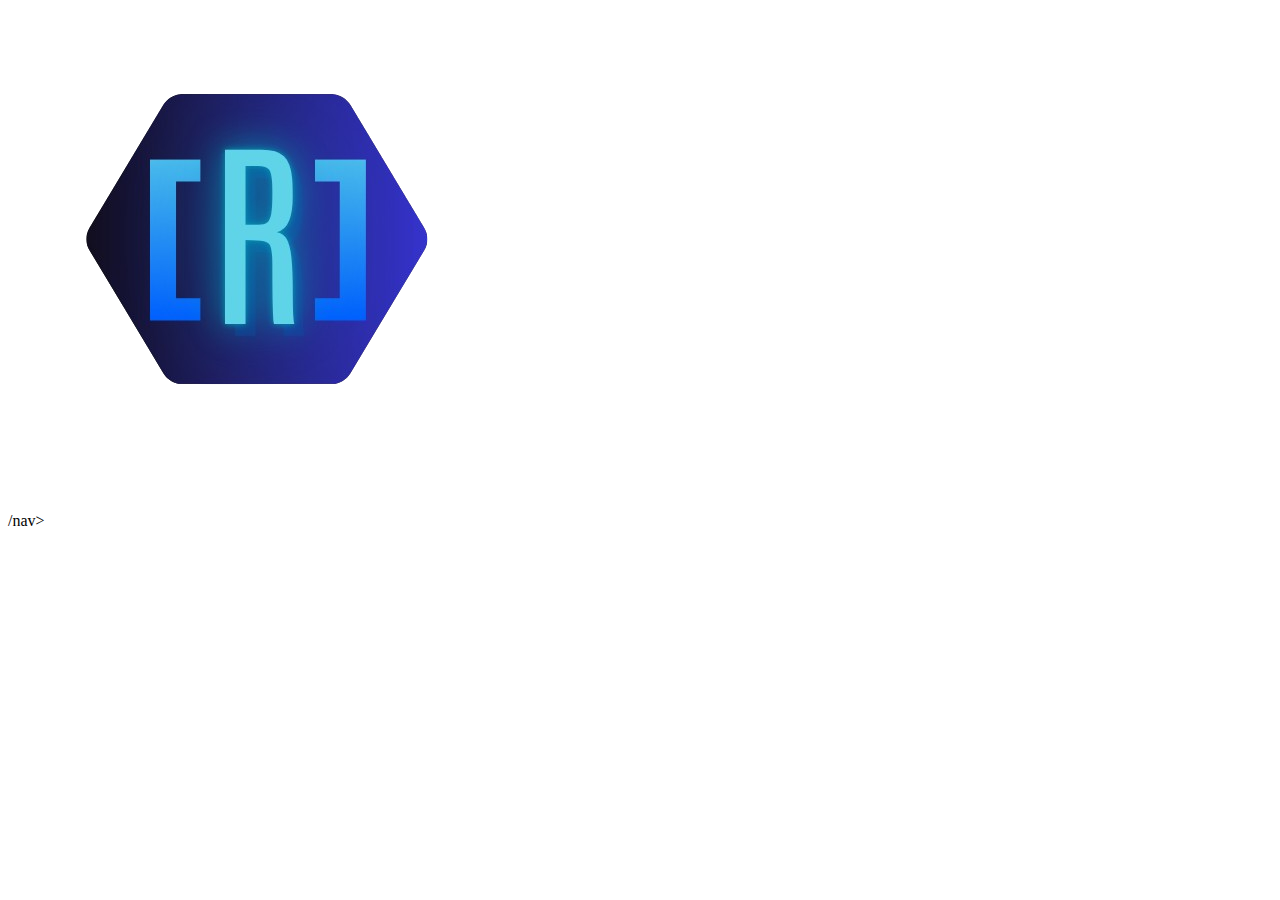
<file: pages/Landing Page/index.html>
<!DOCTYPE html>
<html lang="en">
<head>
    <meta charset="UTF-8">
    <meta name="viewport" content="width=device-width, initial-scale=1.0">
    <title>Document</title>
</head>
<body>
    <header>
        <div class="logo">
            <img src="../../assets/img/Favicon_Logo-removebg-preview.png" alt="Favicon">
        </div>/nav>
    </header>

    <footer>

    </footer>
</body>
</html>
</file>
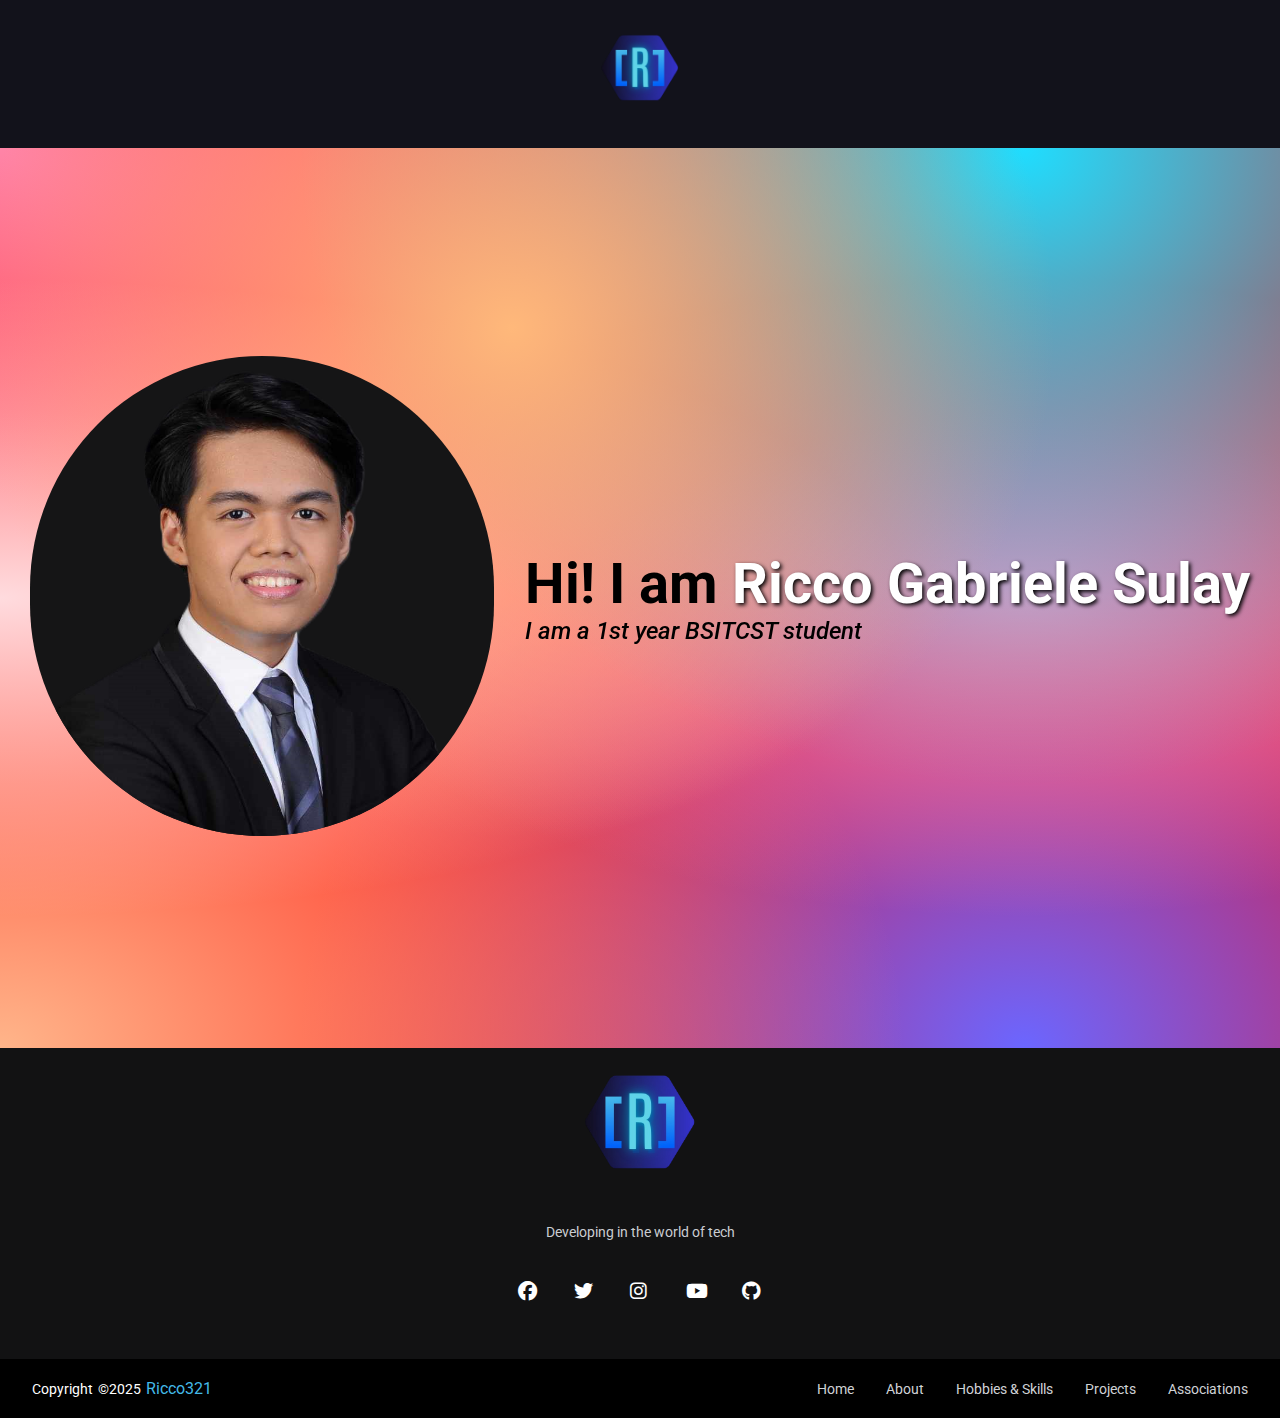
<file: pages/page1/index.html>
<!DOCTYPE html>
<html lang="en">
<head>
    <meta charset="UTF-8">
    <meta name="viewport" content="width=device-width, initial-scale=1.0">
    <title>WD-Finals-Portfolio</title>
    <link rel="stylesheet" href="https://cdnjs.cloudflare.com/ajax/libs/font-awesome/6.5.0/css/all.min.css">
    <link rel="stylesheet" href="./assets/css/style.css">
</head>
<body>

    <header class="header">

      <input type="checkbox" id="menu-toggle" hidden>


      <label for="menu-toggle" class="favicon">
        <img src="../../assets/img/Favicon_Logo-removebg-preview.png" alt="Favicon">
      </label>

      <nav class="navbar">
        <p class="current">Home</p>
        <a href="../page2/index.html">About</a>
        <a href="../page3/index.html">Projects</a>
        <a href="../page4/index.html">Hobbies and Skills</a>
        <a href="../page5/index.html">Associations</a>
      </nav>
    </header>

    <section class="home">
      <div class="floating-shapes"></div>

      <div>
        <img src="../../assets/img/ME.png" alt="Sulay" class="pic">
      </div>

      <div class="greetings">
        <h2>Hi! I am <span>Ricco Gabriele Sulay</span></h2>
        <p>I am a 1st year BSITCST student</p>
      </div>

    </section>

    <footer class="footer">
  <div class="footer-content">
    <img src="../../assets/img/Favicon_Logo-removebg-preview.png" alt="favicon" class="logo">
    <p>Developing in the world of tech</p>
  </div>

  <ul class="socials">
    <li><a href="https://www.facebook.com/occireleirbag.sulay"><i class="fab fa-facebook"></i></a></li>
    <li><a href="#"><i class="fab fa-twitter"></i></a></li>
    <li><a href="#"><i class="fab fa-instagram"></i></a></li>
    <li><a href="https://www.youtube.com/@user-mq9bt4ob5h"><i class="fab fa-youtube"></i></a></li>
    <li><a href="https://github.com/Ricco321"><i class="fab fa-github"></i></a></li>
  </ul>

  <div class="footer-bottom">
    <div class="footer-bottom-left">
      <p>copyright &copy;2025 <a href="#">Ricco321</a></p>
    </div>
    <div class="footer-menu">
      <ul class="f-menu">
        <li><a href="../page1/index.html">Home</a></li>
        <li><a href="../page2/index.html">About</a></li>
        <li><a href="../page4/index.html">Hobbies & Skills</a></li>
        <li><a href="../page3/index.html">Projects</a></li>
        <li><a href="../page5/index.html">Associations</a></li>
      </ul>
    </div>
  </div>
</footer>

<script src="./assets/js/shapes.js"></script>
</body>
</html>
</file>
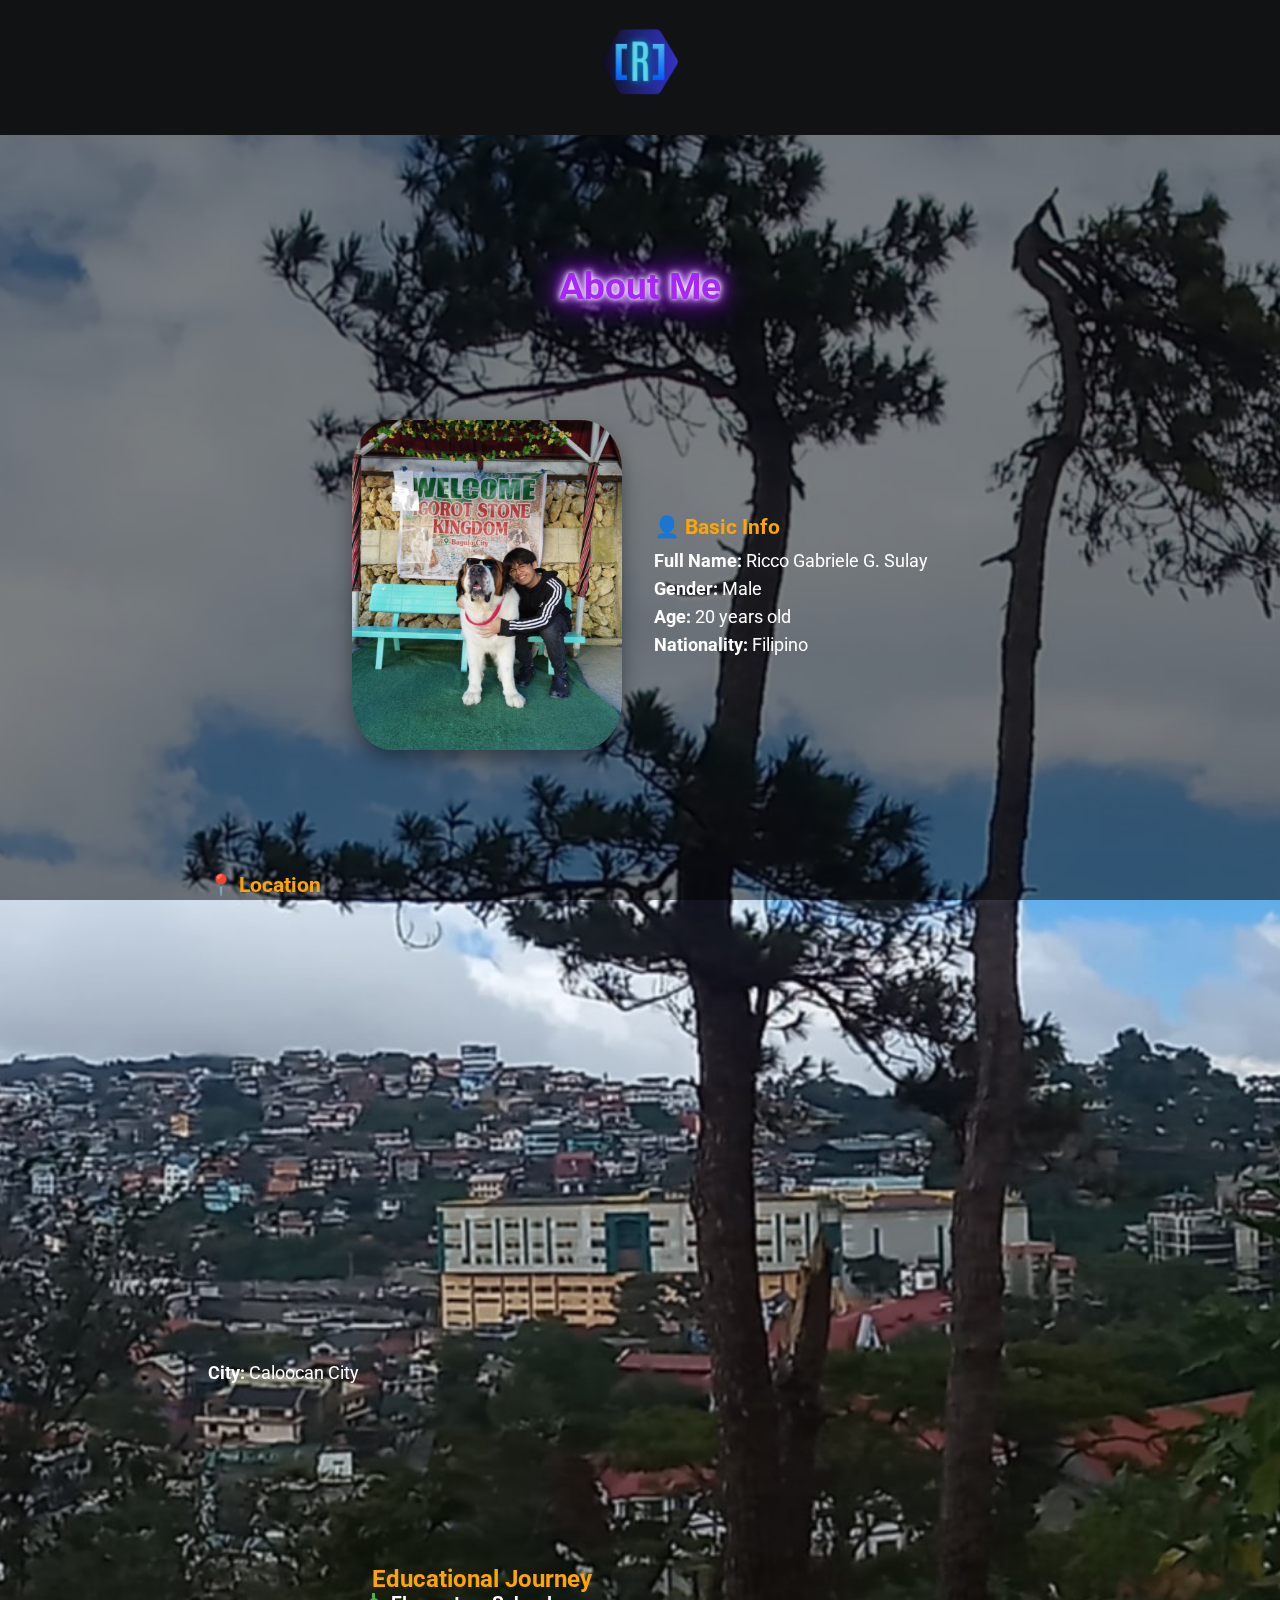
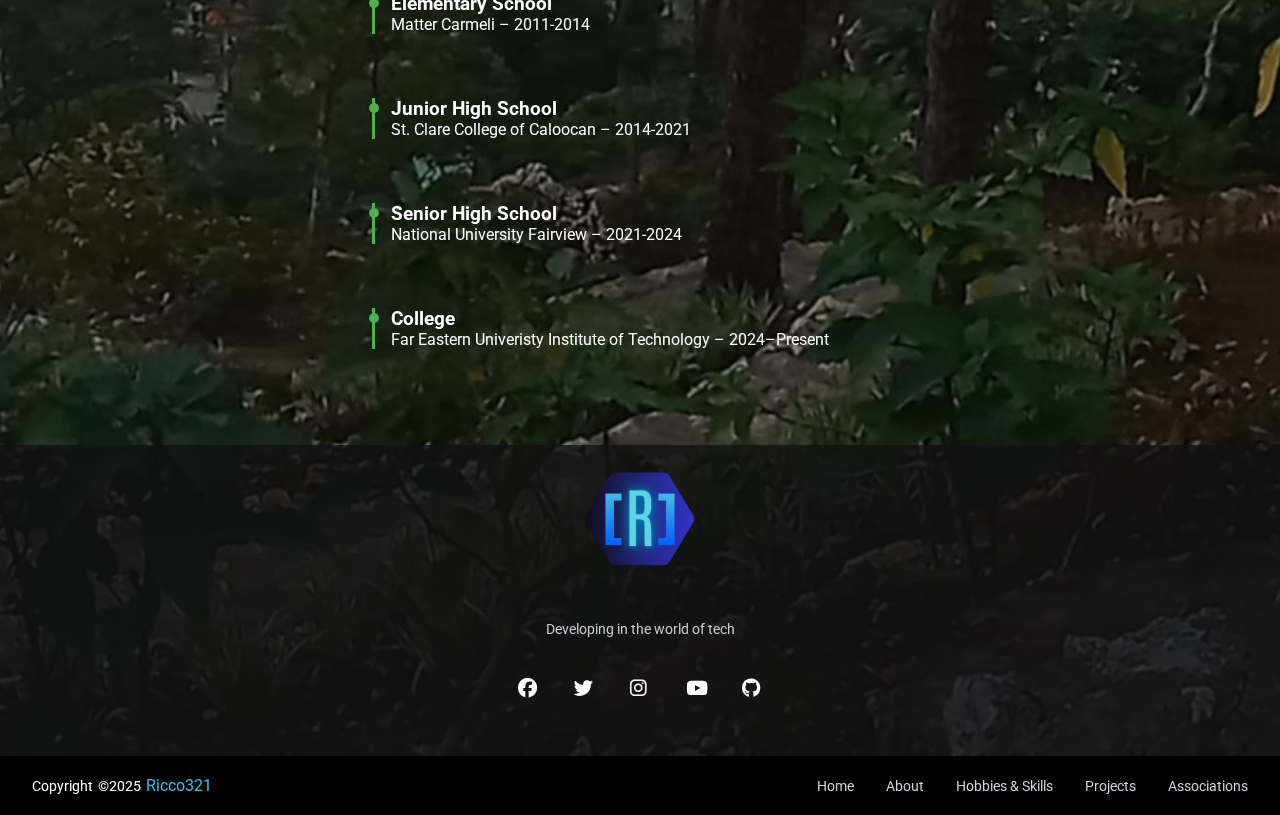
<file: pages/page2/index.html>
<!DOCTYPE html>
<html lang="en">
<head>
    <meta charset="UTF-8">
    <meta name="viewport" content="width=device-width, initial-scale=1.0">
    <title>WD-Finals-Portfolio</title>
    <link rel="stylesheet" href="https://cdnjs.cloudflare.com/ajax/libs/font-awesome/6.5.0/css/all.min.css">
    <link rel="stylesheet" href="./assets/css/style.css">
</head>
<body>

  <div class="overlay"></div>

    <header class="header">

      <input type="checkbox" id="menu-toggle" hidden>


      <label for="menu-toggle" class="favicon">
        <img src="../../assets/img/Favicon_Logo-removebg-preview.png" alt="Favicon">
      </label>

      <nav class="navbar">
        <a href="../page1/index.html">Home</a>
        <p class="current">About</p>
        <a href="../page3/index.html">Projects</a>
        <a href="../page4/index.html">Hobbies and Skills</a>
        <a href="../page5/index.html">Associations</a>
      </nav>
    </header>

    <section class="about">

      <div class="top">
        <h2>About Me</h2>
      </div>

      <div class="INFO">
        <div class="about-container">
          <div class="about-pic">
            <img src="../../assets/img/about me pic.jpg" alt="Sulay">
          </div>
      
      
            <div class="info-section">
              <h3>👤 Basic Info</h3>
              <p><strong>Full Name:</strong> Ricco Gabriele G. Sulay</p>
              <p><strong>Gender:</strong> Male</p>
              <p><strong>Age:</strong> 20 years old</p>
              <p><strong>Nationality:</strong> Filipino</p>
            </div>

      </div>

      <div class="info-section">
        <h3>📍 Location</h3>
        <iframe src="https://www.google.com/maps/embed?pb=!1m18!1m12!1m3!1d3857.8463384910524!2d121.0411660111706!3d14.777683785670384!2m3!1f0!2f0!3f0!3m2!1i1024!2i768!4f13.1!3m3!1m2!1s0x3397af862cd4dac9%3A0x66b420ebee97c523!2sBagong%20silang%20caloocan%20city!5e0!3m2!1sen!2sph!4v1753809350759!5m2!1sen!2sph" width="600" height="450" style="border:0;" allowfullscreen="" loading="lazy" referrerpolicy="no-referrer-when-downgrade"></iframe>
        <p><strong>City:</strong> Caloocan City</p>
      </div>
    </div>
  </div>
</section>

<section class="timeline">
  <h2>Educational Journey</h2>
  <div class="timeline-item">
    <h3>Elementary School</h3>
    <p> Matter Carmeli – 2011-2014</p>
  </div>
  <div class="timeline-item">
    <h3>Junior High School</h3>
    <p>St. Clare College of Caloocan – 2014-2021</p>
  </div>
  <div class="timeline-item">
    <h3>Senior High School</h3>
    <p>National University Fairview – 2021-2024</p>
  </div>
  <div class="timeline-item">
    <h3>College</h3>
    <p>Far Eastern Univeristy Institute of Technology – 2024–Present</p>
  </div>
</section>


    <footer class="footer">
  <div class="footer-content">
    <img src="../../assets/img/Favicon_Logo-removebg-preview.png" alt="favicon" class="logo">
    <p>Developing in the world of tech</p>
  </div>

  <ul class="socials">
    <li><a href="https://www.facebook.com/occireleirbag.sulay"><i class="fab fa-facebook"></i></a></li>
    <li><a href="#"><i class="fab fa-twitter"></i></a></li>
    <li><a href="#"><i class="fab fa-instagram"></i></a></li>
    <li><a href="https://www.youtube.com/@user-mq9bt4ob5h"><i class="fab fa-youtube"></i></a></li>
    <li><a href="https://github.com/Ricco321"><i class="fab fa-github"></i></a></li>
  </ul>

  <div class="footer-bottom">
    <div class="footer-bottom-left">
      <p>copyright &copy;2025 <a href="#">Ricco321</a></p>
    </div>
    <div class="footer-menu">
      <ul class="f-menu">
        <li><a href="../page1/index.html">Home</a></li>
        <li><a href="../page2/index.html">About</a></li>
        <li><a href="../page4/index.html">Hobbies & Skills</a></li>
        <li><a href="../page3/index.html">Projects</a></li>
        <li><a href="../page5/index.html">Associations</a></li>
      </ul>
    </div>
  </div>
</footer>
</body>
</html>
</file>
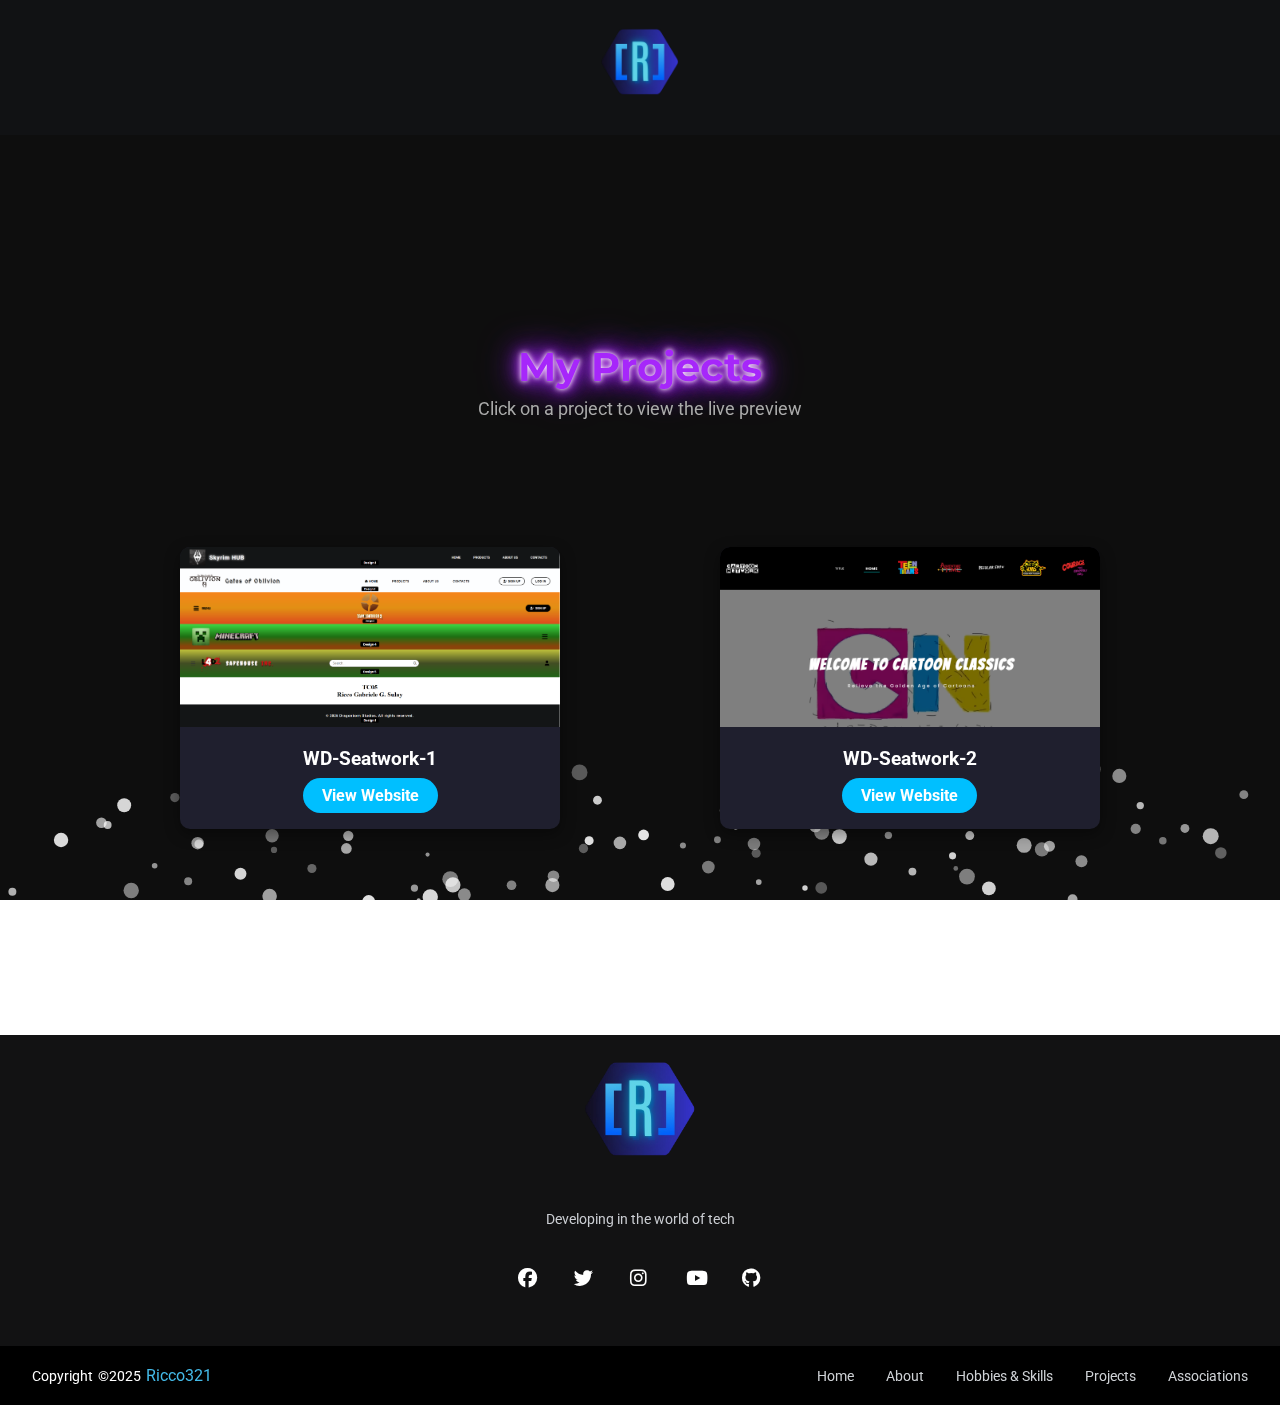
<file: pages/page3/index.html>
<!DOCTYPE html>
<html lang="en">
<head>
    <meta charset="UTF-8">
    <meta name="viewport" content="width=device-width, initial-scale=1.0">
    <title>WD-Finals-Portfolio</title>
    <link rel="stylesheet" href="https://cdnjs.cloudflare.com/ajax/libs/font-awesome/6.5.0/css/all.min.css">
    <link rel="stylesheet" href="./assets/css/style.css">
</head>
<body>

  <canvas id="bubble-canvas"></canvas>

    <header class="header">

      <input type="checkbox" id="menu-toggle" hidden>


      <label for="menu-toggle" class="favicon">
        <img src="../../assets/img/Favicon_Logo-removebg-preview.png" alt="Favicon">
      </label>

      <nav class="navbar">
        <a href="../page1/index.html">Home</a>
        <a href="../page2/index.html">About</a>
        <p class="current">Projects</p>
        <a href="../page4/index.html">Hobbies and Skills</a>
        <a href="../page5/index.html">Associations</a>
      </nav>
    </header>

    <section class="projects">
  <div class="projects-header">
    <h2>My Projects</h2>
    <p>Click on a project to view the live preview</p>
  </div>

  <div class="project-grid">
    <div class="project-card">
      <img src="../../assets/img/PROJ1.png" alt="Project 1">
      <h3>WD-Seatwork-1</h3>
      <a href="https://ricco321.github.io/WD-Seatwork-1/" target="_blank">View Website</a>
    </div>

    <div class="project-card">
      <img src="../../assets/img/PROJ2.png" alt="Project 2">
      <h3>WD-Seatwork-2</h3>
      <a href="https://ricco321.github.io/WD-Seatwork-2/pages/page1/index.html" target="_blank">View Website</a>
    </div>

    <!-- Add more project cards as needed -->
  </div>
</section>

    <footer class="footer">
  <div class="footer-content">
    <img src="../../assets/img/Favicon_Logo-removebg-preview.png" alt="favicon" class="logo">
    <p>Developing in the world of tech</p>
  </div>

  <ul class="socials">
    <li><a href="https://www.facebook.com/occireleirbag.sulay"><i class="fab fa-facebook"></i></a></li>
    <li><a href="#"><i class="fab fa-twitter"></i></a></li>
    <li><a href="#"><i class="fab fa-instagram"></i></a></li>
    <li><a href="https://www.youtube.com/@user-mq9bt4ob5h"><i class="fab fa-youtube"></i></a></li>
    <li><a href="https://github.com/Ricco321"><i class="fab fa-github"></i></a></li>
  </ul>

  <div class="footer-bottom">
    <div class="footer-bottom-left">
      <p>copyright &copy;2025 <a href="#">Ricco321</a></p>
    </div>
    <div class="footer-menu">
      <ul class="f-menu">
        <li><a href="../page1/index.html">Home</a></li>
        <li><a href="../page2/index.html">About</a></li>
        <li><a href="../page4/index.html">Hobbies & Skills</a></li>
        <li><a href="../page3/index.html">Projects</a></li>
        <li><a href="../page5/index.html">Associations</a></li>
      </ul>
    </div>
  </div>
</footer>

<script src="./assets/js/scripts.js"></script>
</body>
</html>
</file>
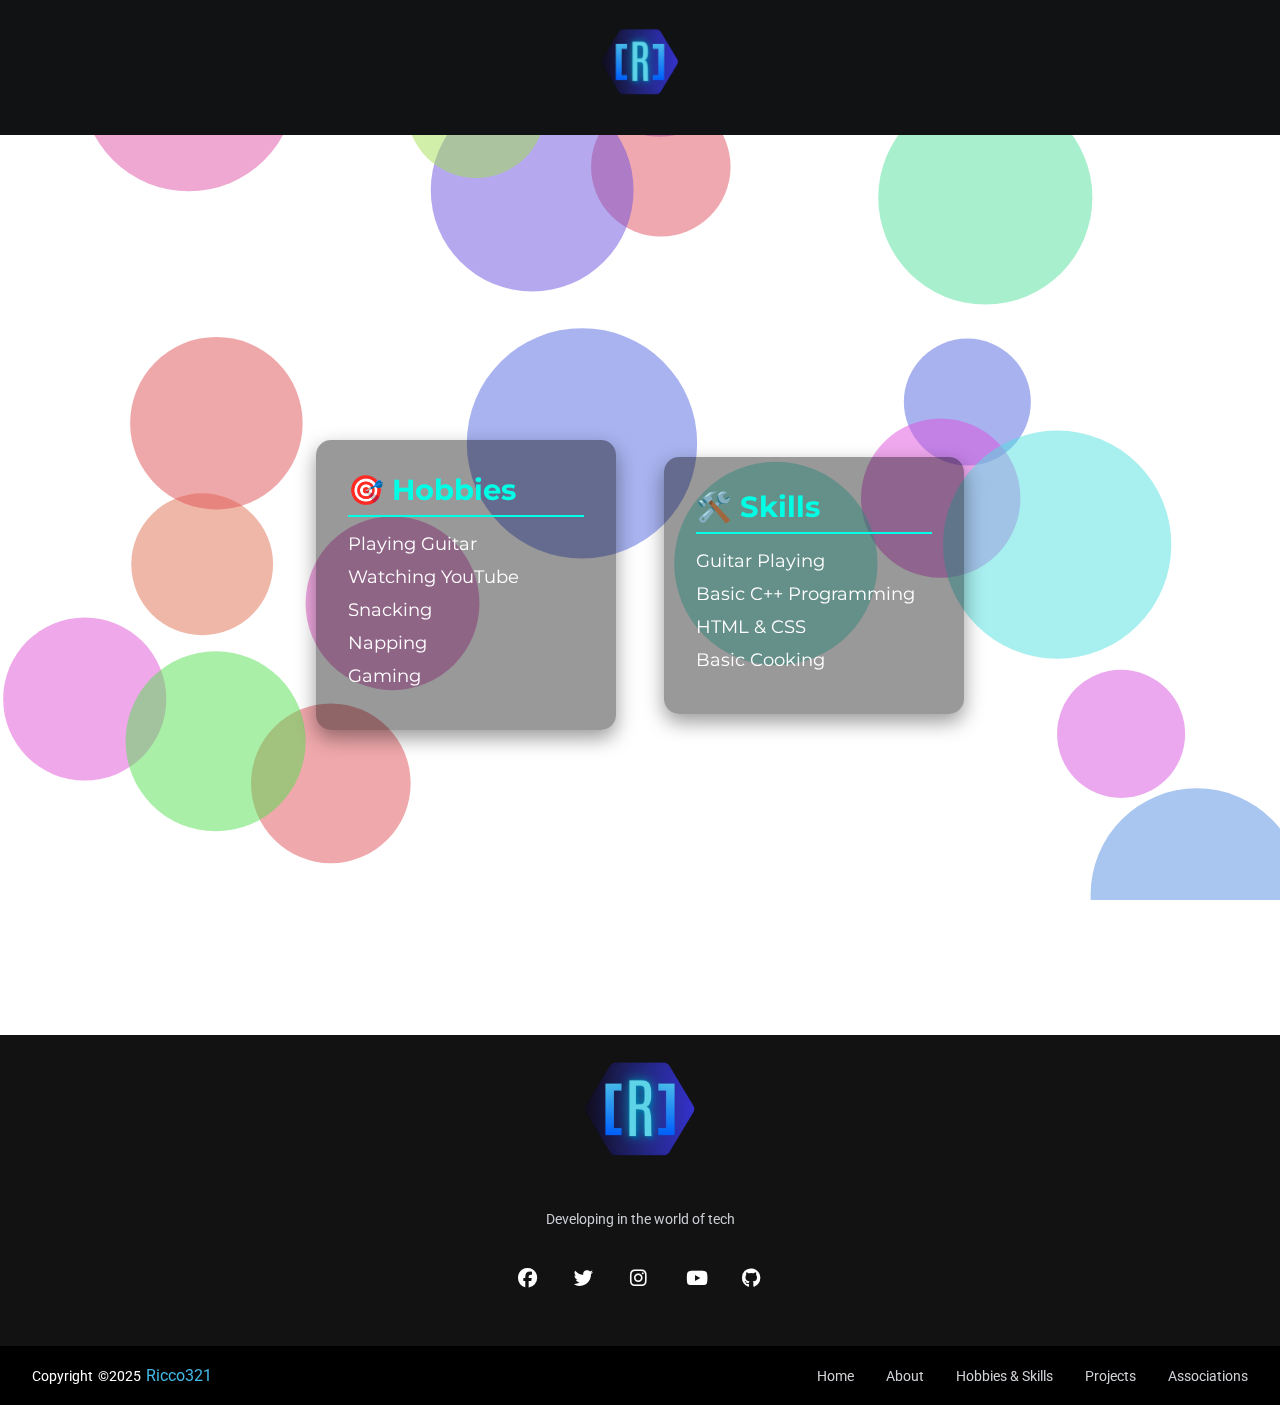
<file: pages/page4/index.html>
<!DOCTYPE html>
<html lang="en">
<head>
    <meta charset="UTF-8">
    <meta name="viewport" content="width=device-width, initial-scale=1.0">
    <title>WD-Finals-Portfolio</title>
    <link rel="stylesheet" href="https://cdnjs.cloudflare.com/ajax/libs/font-awesome/6.5.0/css/all.min.css">
    <link rel="stylesheet" href="./assets/css/style.css">
</head>
<body>

    <div class="blob-container">
    <canvas id="blob-canvas"></canvas>
  </div>

    <header class="header">

      <input type="checkbox" id="menu-toggle" hidden>


      <label for="menu-toggle" class="favicon">
        <img src="../../assets/img/Favicon_Logo-removebg-preview.png" alt="Favicon">
      </label>

      <nav class="navbar">
        <a href="../page1/index.html">Home</a>
        <a href="../page2/index.html">About</a>
        <a href="../page3/index.html">Projects</a>
        <p class="current">Hobbies and Skills</p>
        <a href="../page5/index.html">Associations</a>
      </nav>
    </header>

    <section class="hobbies-skills">
  <div class="hs-container">
    <div class="hs-group">
      <h2>🎯 Hobbies</h2>
      <ul>
        <li>Playing Guitar</li>
        <li>Watching YouTube</li>
        <li>Snacking</li>
        <li>Napping</li>
        <li>Gaming</li>
      </ul>
    </div>

    <div class="hs-group">
      <h2>🛠️ Skills</h2>
      <ul>
        <li>Guitar Playing</li>
        <li>Basic C++ Programming</li>
        <li>HTML & CSS</li>
        <li>Basic Cooking</li>
      </ul>
    </div>
  </div>
</section>

    <footer class="footer">
  <div class="footer-content">
    <img src="../../assets/img/Favicon_Logo-removebg-preview.png" alt="favicon" class="logo">
    <p>Developing in the world of tech</p>
  </div>

  <ul class="socials">
    <li><a href="https://www.facebook.com/occireleirbag.sulay"><i class="fab fa-facebook"></i></a></li>
    <li><a href="#"><i class="fab fa-twitter"></i></a></li>
    <li><a href="#"><i class="fab fa-instagram"></i></a></li>
    <li><a href="https://www.youtube.com/@user-mq9bt4ob5h"><i class="fab fa-youtube"></i></a></li>
    <li><a href="https://github.com/Ricco321"><i class="fab fa-github"></i></a></li>
  </ul>

  <div class="footer-bottom">
    <div class="footer-bottom-left">
      <p>copyright &copy;2025 <a href="#">Ricco321</a></p>
    </div>
    <div class="footer-menu">
      <ul class="f-menu">
        <li><a href="../page1/index.html">Home</a></li>
        <li><a href="../page2/index.html">About</a></li>
        <li><a href="../page4/index.html">Hobbies & Skills</a></li>
        <li><a href="../page3/index.html">Projects</a></li>
        <li><a href="../page5/index.html">Associations</a></li>
      </ul>
    </div>
  </div>
</footer>
<script src="./assets/js/scripts.js"></script>
</body>
</html>
</file>
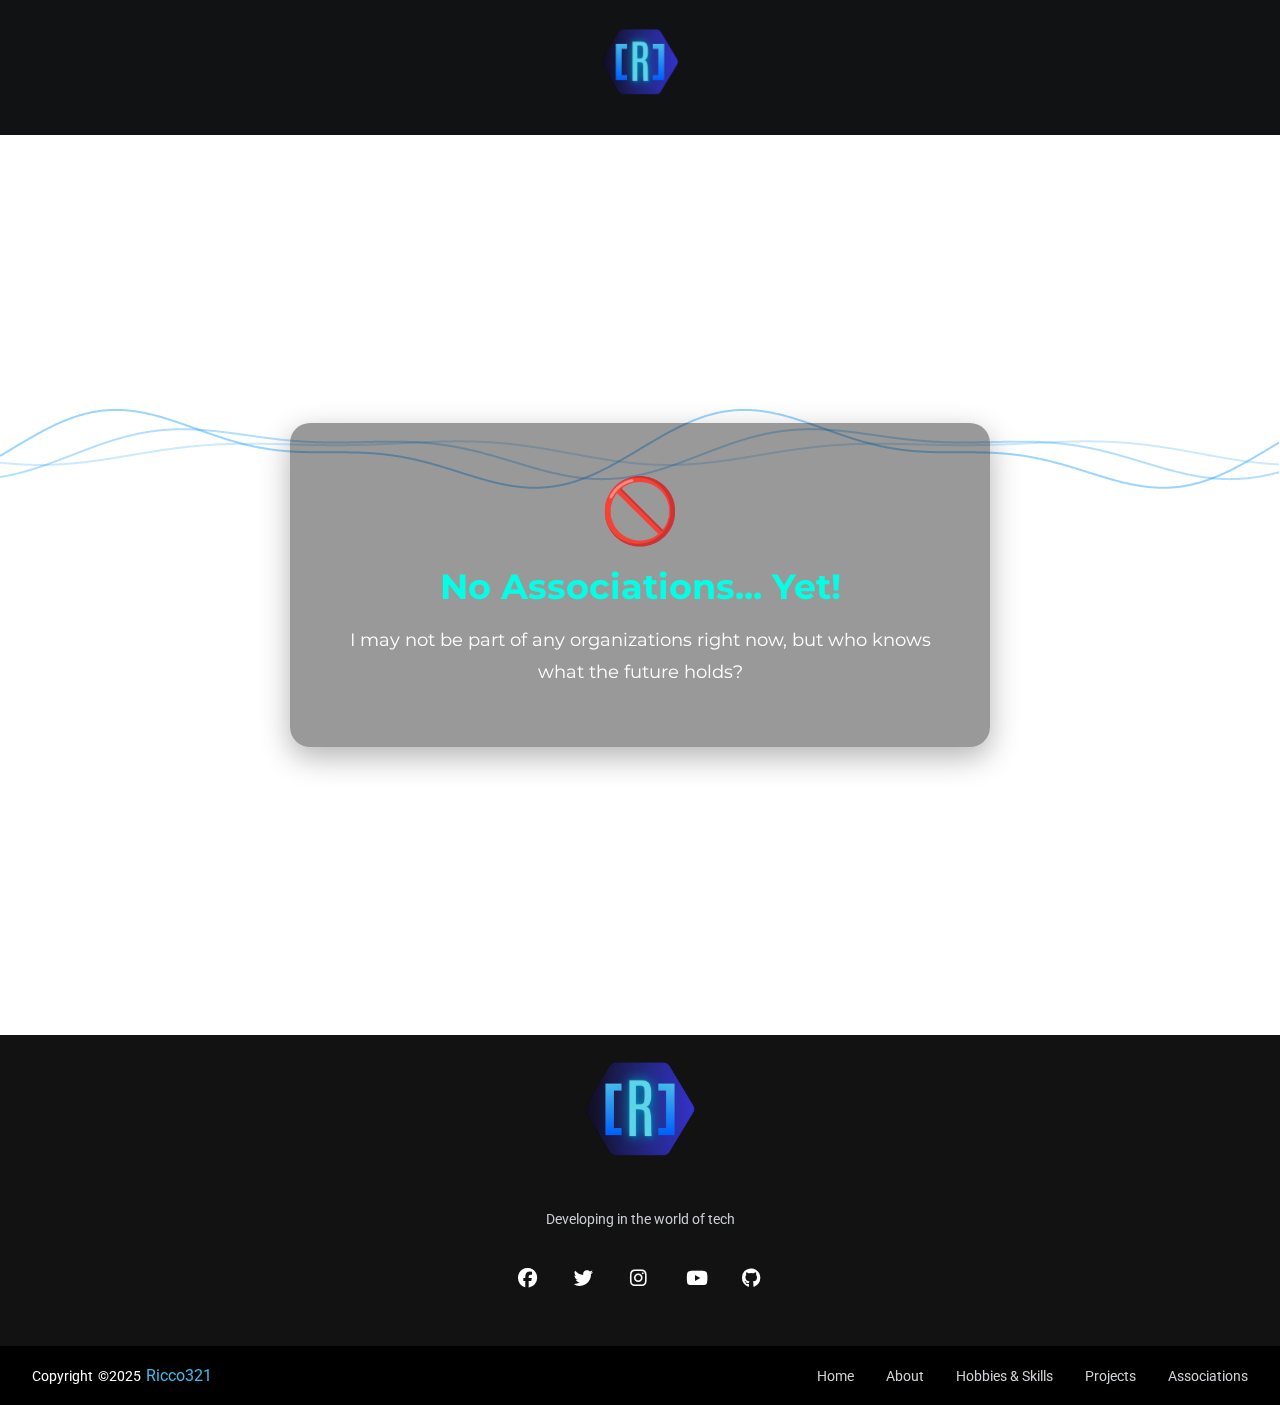
<file: pages/page5/index.html>
<!DOCTYPE html>
<html lang="en">
<head>
    <meta charset="UTF-8">
    <meta name="viewport" content="width=device-width, initial-scale=1.0">
    <title>WD-Finals-Portfolio</title>
    <link rel="stylesheet" href="https://cdnjs.cloudflare.com/ajax/libs/font-awesome/6.5.0/css/all.min.css">
    <link rel="stylesheet" href="./assets/css/style.css">
</head>
<body>

  <div class="waves-container">
  <canvas id="waves-canvas"></canvas>
</div>

    <header class="header">

      <input type="checkbox" id="menu-toggle" hidden>


      <label for="menu-toggle" class="favicon">
        <img src="../../assets/img/Favicon_Logo-removebg-preview.png" alt="Favicon">
      </label>

      <nav class="navbar">
        <a href="../page1/index.html">Home</a>
        <a href="../page2/index.html">About</a>
        <a href="../page3/index.html">Projects</a>
        <a href="../page4/index.html">Hobbies and Skills</a>
        <p class="current">Associations</p>
      </nav>
    </header>

    <section class="association">
  <div class="assoc-container">
    <div class="assoc-icon">🚫</div>
    <h2>No Associations... Yet!</h2>
    <p>I may not be part of any organizations right now, but who knows what the future holds?</p>
  </div>
</section>

    <footer class="footer">
  <div class="footer-content">
    <img src="../../assets/img/Favicon_Logo-removebg-preview.png" alt="favicon" class="logo">
    <p>Developing in the world of tech</p>
  </div>

  <ul class="socials">
    <li><a href="https://www.facebook.com/occireleirbag.sulay"><i class="fab fa-facebook"></i></a></li>
    <li><a href="#"><i class="fab fa-twitter"></i></a></li>
    <li><a href="#"><i class="fab fa-instagram"></i></a></li>
    <li><a href="https://www.youtube.com/@user-mq9bt4ob5h"><i class="fab fa-youtube"></i></a></li>
    <li><a href="https://github.com/Ricco321"><i class="fab fa-github"></i></a></li>
  </ul>

  <div class="footer-bottom">
    <div class="footer-bottom-left">
      <p>copyright &copy;2025 <a href="#">Ricco321</a></p>
    </div>
    <div class="footer-menu">
      <ul class="f-menu">
        <li><a href="../page1/index.html">Home</a></li>
        <li><a href="../page2/index.html">About</a></li>
        <li><a href="../page4/index.html">Hobbies & Skills</a></li>
        <li><a href="../page3/index.html">Projects</a></li>
        <li><a href="../page5/index.html">Associations</a></li>
      </ul>
    </div>
  </div>
</footer>

<script src="./assets/js/scripts.js"></script>
</body>
</html>
</file>
<file: pages/page1/assets/css/style.css>
@import url('https://fonts.googleapis.com/css2?family=Montserrat:ital,wght@0,100..900;1,100..900&family=Roboto:ital,wght@0,100..900;1,100..900&display=swap');

*
{
    padding: 0;
    margin: 0;
    box-sizing: border-box;
}

body
{
  font-family: 'Roboto', sans-serif;
}

.header *,
.header
{
  /* border: 2px solid cyan; */
}

.header
{
  display: flex;
  align-items: center;
  justify-content: center;
  padding: 1rem;
  background-color: rgb(18, 18, 27);
  gap: 70rem;
}

.navbar
{
  display: none;
  flex-direction: row;
  padding: 1rem;
  gap: 3rem;

  a
  {
    text-decoration: none;
    color: white;
  }
}

.current
{
  color: #00bfff;
  font-weight: bold;
  text-decoration: 4px underline;
  cursor: default;
}

#menu-toggle:checked ~ .navbar
{
  display: flex;
  animation: fadeIn 0.3s ease;
}

.favicon img
{
  height: 7rem;
  width: 7rem;
  cursor: pointer;
  transition: transform 0.3s ease-in-out, background 0.3s ease, color 0.3s ease;
}

.favicon img:hover
{
  transform: scale(1.1);
  transition: 0.2s ease-in-out;
}

.home *,
.home
{
  /* border: 2px solid green; */
}

.home
{
  display: flex;
  align-items: center;
  justify-content: space-evenly;
  height: 100dvh;
  background-color:hsla(0,100%,50%,1);
background-image:
radial-gradient(at 40% 20%, hsla(28,100%,74%,1) 0px, transparent 50%),
radial-gradient(at 80% 0%, hsla(189,100%,56%,1) 0px, transparent 50%),
radial-gradient(at 0% 50%, hsla(355,100%,93%,1) 0px, transparent 50%),
radial-gradient(at 80% 50%, hsla(340,100%,76%,1) 0px, transparent 50%),
radial-gradient(at 0% 100%, hsla(22,100%,77%,1) 0px, transparent 50%),
radial-gradient(at 80% 100%, hsla(242,100%,70%,1) 0px, transparent 50%),
radial-gradient(at 0% 0%, hsla(343,100%,76%,1) 0px, transparent 50%);
  .pic
  {
    height: 30rem;
    width: 29rem;
    background: #151516;
    border-radius: 30rem;
    z-index: 1;
  }

  .greetings h2
  {
    font-size: 3.5rem;
  }

  .greetings span
  {
    color: white;
    text-shadow: 2px 2px 4px black;
  }

  .greetings p
  {
    font-size: 1.5rem;
    font-style: italic;
    font-weight: 500;
  }
}

.footer
{
  background: rgba(18, 18, 19, 1);
  width: 100%;
  color: #fff;
}

.footer-content
{
  display: flex;
  align-items: center;
  justify-content: center;
  flex-direction: column;
  text-align: center;
  padding: 0 1rem;
}

.logo
{
    height: 10rem;
    width: 10rem;
}

.footer-content p
{
  max-width: 500px;
  margin: 10px auto;
  line-height: 28px;
  font-size: 14px;
  color: #cacdd2;
}

.socials
{
  list-style: none;
  display: flex;
  align-items: center;
  justify-content: center;
  margin: 1rem 0 3rem 0;
  padding: 0;
  flex-wrap: wrap;
  gap: 1rem;
}

.socials a:hover
{
  background: #00bfff;
  transform: scale(1.1);
}

.socials a
{
  text-decoration: none;
  color: #fff;
  padding: 10px;
  border-radius: 50%;
  display: flex;
  align-items: center;
  justify-content: center;
  transition: all 0.3s ease;
}

.socials a i {
  font-size: 1.2rem;
  width: 20px;
}

.footer-bottom {
  background: #000;
  width: 100%;
  padding: 20px 2rem;
  display: flex;
  flex-wrap: wrap;
  justify-content: space-between;
  align-items: center;
  gap: 1rem;
  text-align: center;
  transition: background 0.2s, color 0.2s, transform 0.2s;
}

.footer-bottom-left p {
  font-size: 14px;
  word-spacing: 2px;
  text-transform: capitalize;
  margin: 0;
}

.footer-bottom-left p a {
  color: #44bae8;
  font-size: 16px;
  text-decoration: none;
}


.footer-menu ul {
  display: flex;
  margin: 0;
  padding: 0;
  list-style: none;
  flex-wrap: wrap;
  gap: 2rem;

}

.footer-menu ul li a {
  color: #cfd2d6;
  text-decoration: none;
  font-size: 14px;
}

.footer-menu ul li a:hover {
  color: #27bcda;
  transition: all 0.3s ease;
}

.floating-shapes {
  position: absolute;
  width: 100%;
  height: 100%;
  overflow: hidden;
  pointer-events: none;
}

.shape {
  position: absolute;
  width: 0;
  height: 0;
  border-left: 30px solid transparent;
  border-right: 30px solid transparent;
  border-bottom: 50px solid rgba(0, 0, 0, 0.2);
  animation: floatUp 10s linear infinite;
  opacity: 0;
  will-change: transform, opacity;
}

@keyframes floatUp {
  0% {
    transform: translateY(0) rotate(0deg);
    opacity: 0;
  }
  30% {
    opacity: 1;
  }
  100% {
    transform: translateY(-150vh) rotate(360deg);
    opacity: 0;
  }
}

.floating-shapes {
  position: absolute;
  width: 100%;
  height: 100%;
  overflow: hidden;
  pointer-events: none;
}


.home {
  position: relative;
}
.home > *:not(.floating-shapes) {
  position: relative;
}

@keyframes fadeIn {
  from { opacity: 0; transform: translateY(-10px); }
  to   { opacity: 1; transform: translateY(0); }
}

@media (max-width: 600px) {
  .footer-bottom {
    flex-direction: column;
    align-items: center;
    text-align: center;
  }

  .footer-menu ul {
    justify-content: center;
  }
}
</file>
<file: pages/page2/assets/css/style.css>
@import url('https://fonts.googleapis.com/css2?family=Montserrat:ital,wght@0,100..900;1,100..900&family=Roboto:ital,wght@0,100..900;1,100..900&display=swap');

*
{
    padding: 0;
    margin: 0;
    box-sizing: border-box;
}

body
{
  font-family: 'Roboto', sans-serif;
  background: url(../../../../assets/img/about\ me\ cover.jpg);
  background-repeat: no-repeat;
  background-size: cover;
  background-position: center;
}

.header
{
  display: flex;
  align-items: center;
  justify-content: center;
  height: 15dvh;
  width: 100dvw;
  background-color: rgb(17, 18, 20);
  gap: 30rem;
  position: relative;
z-index: 1;
}

.navbar
{
  display: none;
  flex-direction: row;
  padding: 1rem;
  gap: 4rem;

  a
  {
    text-decoration: none;
    color: white;
    font-size: 1.3rem;
  }
}

.current
{
  color: #00bfff;
  font-weight: bold;
  text-decoration: 4px underline;
  cursor: default;
  font-size: 1.3rem;
}

#menu-toggle:checked ~ .navbar
{
  display: flex;
  animation: fadeIn 0.3s ease;
}

.favicon img
{
  height: 7rem;
  width: 7rem;
  cursor: pointer;
  transition: transform 0.3s ease-in-out, background 0.3s ease, color 0.3s ease;
}

.favicon img:hover
{
  transform: scale(1.1);
  transition: 0.2s ease-in-out;
}

.overlay
{
      position: fixed; /* ← important! */
      top: 0;
      left: 0;
      width: 100%;
      height: 100%;
      background-color: rgba(0, 0, 0, 0.5); /* Black with 50% opacity */
      z-index: 0;
}

.about *,
.about
{
  /* border: 2px green solid; */
}

.about
{
  position: relative;
  display: flex;
  flex-direction: column;
  height: 150dvh;
  width: 100dvw;
  display: flex;
  justify-content: center;
  align-items: center;
  color: white;
  z-index: 1;
  overflow: hidden;
  gap: 3rem;

  .about-container
  {
    display: flex;
    margin-bottom: 10%;
    align-items: center;
    padding: 2rem 9rem;
    animation: fadeIn 0.5s ease-in-out;

  }

  .about-pic img {
    width: 270px;
    height: 330px;
    border-radius: 15%;
    box-shadow: 0 8px 20px rgba(0, 0, 0, 0.4);
    transition: transform 0.3s ease;
  }

  .about-pic img:hover
  {
    transform: scale(1.05);
  }

  .info-section
  {
    h3
    {
      font-size: 1.3rem;
      color: #ffa500;
      margin-bottom: 0.5rem;
    }

    p
    {
      font-size: 1.1rem;
      line-height: 1.6;
    }
  }

  .top
  {
    padding: 2rem 3rem;

    h2
    {
      font-size: 2.3rem;
      text-shadow:
    0 0 5px #fff,
    0 0 10px #fff,
    0 0 15px rgb(153, 0, 255),
    0 0 20px rgb(112, 47, 165),
    0 0 30px rgb(104, 56, 192),
    0 0 40px rgb(183, 0, 255);
      color:  #a627fa;
    }
  }


}

.about-info h2
{
  font-family: 'Montserrat', sans-serif;
  font-size: 3.2rem;
  margin-bottom: 3rem;
  color: #00eaff;
  text-shadow: 0 0 5px #0ff, 0 0 10px #0ff, 0 0 15px #0ff, 0 0 15px #0ff, 0 0 50px #0ff;
  text-align: center;
}

.about img {
  margin-right: 2rem; /* adds space to the right of the image */
}

.about .info {
  /* optional: add some breathing room */
  margin-left: 3rem;
}

.timeline
{
  position: relative;
z-index: 1;
  max-width: 600px;
  margin: 0 auto;
  padding: 2rem;
  color: white;
  gap: 3rem;

  h2
  {
    margin-top: 3rem;
    color: #ffa500
  }
}

.timeline-item {
  border-left: 3px solid #4CAF50;
  padding-left: 1rem;
  margin-bottom: 4rem;
  position: relative;
}

.timeline-item::before {
  content: "";
  width: 10px;
  height: 10px;
  background: #4CAF50;
  border-radius: 50%;
  position: absolute;
  left: -6px;
  top: 5px;
}


.footer
{
  background: rgba(18, 18, 19, .8);
  width: 100dvw;
  color: #fff;
  position: relative;
z-index: 1;

  .footer-content
  {
    display: flex;
    align-items: center;
    justify-content: center;
    flex-direction: column;
    text-align: center;
    padding: 0 1rem;
  }

  .logo
  {
      height: 10rem;
      width: 10rem;
  }
  
  .footer-content p
  {
    max-width: 500px;
    margin: 10px auto;
    line-height: 28px;
    font-size: 14px;
    color: #cacdd2;
  }
  
  .socials
  {
    list-style: none;
    display: flex;
    align-items: center;
    justify-content: center;
    margin: 1rem 0 3rem 0;
    padding: 0;
    flex-wrap: wrap;
    gap: 1rem;
  }
  
  .socials a:hover
  {
    background: #00bfff;
    transform: scale(1.1);
  }
  
  .socials a
  {
    text-decoration: none;
    color: #fff;
    padding: 10px;
    border-radius: 50%;
    display: flex;
    align-items: center;
    justify-content: center;
    transition: all 0.3s ease;
  }
  
  .socials a i {
    font-size: 1.2rem;
    width: 20px;
  }
  
  .footer-bottom {
    background: #000;
    width: 100%;
    padding: 20px 2rem;
    display: flex;
    flex-wrap: wrap;
    justify-content: space-between;
    align-items: center;
    gap: 1rem;
    text-align: center;
    transition: background 0.2s, color 0.2s, transform 0.2s;
  }
  
  .footer-bottom-left p {
    font-size: 14px;
    word-spacing: 2px;
    text-transform: capitalize;
    margin: 0;
  }
  
  .footer-bottom-left p a {
    color: #44bae8;
    font-size: 16px;
    text-decoration: none;
  }
  
  
  .footer-menu ul {
    display: flex;
    margin: 0;
    padding: 0;
    list-style: none;
    flex-wrap: wrap;
    gap: 2rem;
  
  }
  
  .footer-menu ul li a {
    color: #cfd2d6;
    text-decoration: none;
    font-size: 14px;
  }
  
  .footer-menu ul li a:hover {
    color: #27bcda;
    transition: all 0.3s ease;
  }
}


@keyframes fadeIn {
  from { opacity: 0; transform: translateY(-10px); }
  to   { opacity: 1; transform: translateY(0); }
}

@media (max-width: 600px) {
  .footer-bottom {
    flex-direction: column;
    align-items: center;
    text-align: center;
  }

  .footer-menu ul {
    justify-content: center;
  }
}
</file>
<file: pages/page3/assets/css/style.css>
@import url('https://fonts.googleapis.com/css2?family=Montserrat:ital,wght@0,100..900;1,100..900&family=Roboto:ital,wght@0,100..900;1,100..900&display=swap');

*
{
    padding: 0;
    margin: 0;
    box-sizing: border-box;
}

body
{
  font-family: 'Roboto', sans-serif;
}

.header
{
  display: flex;
  align-items: center;
  justify-content: center;
  height: 15dvh;
  width: 100dvw;
  background-color: rgb(17, 18, 20);
  gap: 30rem;
}

.navbar
{
  display: none;
  flex-direction: row;
  padding: 1rem;
  gap: 4rem;

  a
  {
    text-decoration: none;
    color: white;
    font-size: 1.3rem;
  }
}

.current
{
  color: #00bfff;
  font-weight: bold;
  text-decoration: 4px underline;
  cursor: default;
  font-size: 1.3rem;
}

#menu-toggle:checked ~ .navbar
{
  display: flex;
  animation: fadeIn 0.3s ease;
}

.favicon img
{
  height: 7rem;
  width: 7rem;
  cursor: pointer;
  transition: transform 0.3s ease-in-out, background 0.3s ease, color 0.3s ease;
}

.favicon img:hover
{
  transform: scale(1.1);
  transition: 0.2s ease-in-out;
}


.projects
{
  display: flex;
  align-items: center;
  justify-content: center;
  height: 100dvh;
}

.projects {
  display: flex;
  flex-direction: column;
  min-height: 100vh;
  padding: 4rem 2rem;
  color: white;
  text-align: center;
  gap: 5rem;
}

.projects-header h2 {
  font-size: 2.5rem;
    text-shadow:
    0 0 5px #fff,
    0 0 10px #bc66d6,
    0 0 15px rgb(153, 0, 255),
    0 0 20px rgb(112, 47, 165),
    0 0 30px rgb(104, 56, 192),
    0 0 40px rgb(183, 0, 255);
      color:  #a627fa;
  margin-bottom: 0.5rem;
  font-family: 'Montserrat', sans-serif;
}

.projects-header p {
  font-size: 1.1rem;
  color: #aaa;
  margin-bottom: 3rem;
}

.project-grid {
  display: grid;
  grid-template-columns: repeat(auto-fit, minmax(250px, 1fr));
  gap: 10rem;
  max-width: 1200px;
  margin: 0 auto;
}

.project-card {
  background-color: #1f1f2e;
  border-radius: 10px;
  overflow: hidden;
  box-shadow: 0 5px 15px rgba(0, 0, 0, 0.4);
  transition: transform 0.3s ease;
}

.project-card:hover {
  transform: translateY(-5px);
}

.project-card img {
  width: 100%;
  height: 180px;
  object-fit: cover;
}

.project-card h3 {
  margin: 1rem 0 0.5rem 0;
  font-size: 1.2rem;
}

.project-card a {
  display: inline-block;
  margin-bottom: 1rem;
  padding: 0.5rem 1.2rem;
  background-color: #00bfff;
  color: white;
  text-decoration: none;
  border-radius: 20px;
  font-weight: bold;
  transition: background 0.3s;
}

.project-card a:hover {
  background-color: #009fdc;
}

.footer
{
  background: rgba(18, 18, 19, 1);
  width: 100dvw;
  color: #fff;
}

.footer-content
{
  display: flex;
  align-items: center;
  justify-content: center;
  flex-direction: column;
  text-align: center;
  padding: 0 1rem;
}

.logo
{
    height: 10rem;
    width: 10rem;
}

.footer-content p
{
  max-width: 500px;
  margin: 10px auto;
  line-height: 28px;
  font-size: 14px;
  color: #cacdd2;
}

.socials
{
  list-style: none;
  display: flex;
  align-items: center;
  justify-content: center;
  margin: 1rem 0 3rem 0;
  padding: 0;
  flex-wrap: wrap;
  gap: 1rem;
}

.socials a:hover
{
  background: #00bfff;
  transform: scale(1.1);
}

.socials a
{
  text-decoration: none;
  color: #fff;
  padding: 10px;
  border-radius: 50%;
  display: flex;
  align-items: center;
  justify-content: center;
  transition: all 0.3s ease;
}

.socials a i {
  font-size: 1.2rem;
  width: 20px;
}

.footer-bottom {
  background: #000;
  width: 100%;
  padding: 20px 2rem;
  display: flex;
  flex-wrap: wrap;
  justify-content: space-between;
  align-items: center;
  gap: 1rem;
  text-align: center;
  transition: background 0.2s, color 0.2s, transform 0.2s;
}

.footer-bottom-left p {
  font-size: 14px;
  word-spacing: 2px;
  text-transform: capitalize;
  margin: 0;
}

.footer-bottom-left p a {
  color: #44bae8;
  font-size: 16px;
  text-decoration: none;
}


.footer-menu ul {
  display: flex;
  margin: 0;
  padding: 0;
  list-style: none;
  flex-wrap: wrap;
  gap: 2rem;

}

.footer-menu ul li a {
  color: #cfd2d6;
  text-decoration: none;
  font-size: 14px;
}

.footer-menu ul li a:hover {
  color: #27bcda;
  transition: all 0.3s ease;
}

@keyframes fadeIn {
  from { opacity: 0; transform: translateY(-10px); }
  to   { opacity: 1; transform: translateY(0); }
}

@media (max-width: 600px) {
  .footer-bottom {
    flex-direction: column;
    align-items: center;
    text-align: center;
  }

  .footer-menu ul {
    justify-content: center;
  }
}

#bubble-canvas {
  position: fixed;
  top: 0;
  left: 0;
  width: 100%;
  height: 100%;
  z-index: -1; /* Behind everything */
  pointer-events: none; /* So it doesn't block clicks */
  background: #0e0e0e; /* Optional: dark soda-like background */
}
</file>
<file: pages/page4/assets/css/style.css>
@import url('https://fonts.googleapis.com/css2?family=Montserrat:ital,wght@0,100..900;1,100..900&family=Roboto:ital,wght@0,100..900;1,100..900&display=swap');

*
{
    padding: 0;
    margin: 0;
    box-sizing: border-box;
}

body
{
  font-family: 'Roboto', sans-serif;
}

.blob-container {
  position: fixed;
  top: 0;
  left: 0;
  z-index: 0;
  width: 100%;
  height: 100%;
  overflow: hidden;
}

#blob-canvas {
  width: 100%;
  height: 100%;
  display: block;
}

.header *,
.header
{
  /* border: 2px solid cyan; */
}

.header
{
  display: flex;
  align-items: center;
  justify-content: center;
  height: 15dvh;
  width: 100dvw;
  background-color: rgb(17, 18, 20);
  gap: 30rem;
  position: relative;
  z-index: 1;
}

.navbar
{
  display: none;
  flex-direction: row;
  padding: 1rem;
  gap: 4rem;

  a
  {
    text-decoration: none;
    color: white;
    font-size: 1.3rem;
  }
}

.current
{
  color: #00bfff;
  font-weight: bold;
  text-decoration: 4px underline;
  cursor: default;
  font-size: 1.3rem;
}

#menu-toggle:checked ~ .navbar
{
  display: flex;
  animation: fadeIn 0.3s ease;
}

.favicon img
{
  height: 7rem;
  width: 7rem;
  cursor: pointer;
  transition: transform 0.3s ease-in-out, background 0.3s ease, color 0.3s ease;
}

.favicon img:hover
{
  transform: scale(1.1);
  transition: 0.2s ease-in-out;
}

.home *,
.home
{
  /* border: 2px solid green; */
}

.hobbies-skills {
  /* background: linear-gradient(to right, #373b44, #4286f4); */
  height: 100dvh;
  width: 100dvw;
  color: #fff;
  font-family: 'Montserrat', sans-serif;
  display: flex;
  justify-content: center;
  align-items: center;
  position: relative;
  z-index: 1;
}

.hs-container {
  display: flex;
  justify-content: center;
  align-items: center;
  flex-wrap: wrap;
  gap: 3rem;
  max-width: 1000px;
  margin: auto;
}

.hs-group {
  background-color: rgba(0, 0, 0, 0.4);
  padding: 2rem;
  border-radius: 15px;
  width: 300px;
  box-shadow: 0 8px 20px rgba(0, 0, 0, 0.4);
  transition: transform 0.3s ease;
}

.hs-group:hover {
  transform: translateY(-5px);
}

.hs-group h2 {
  font-size: 1.8rem;
  color: #00ffe5;
  margin-bottom: 1rem;
  border-bottom: 2px solid #00ffe5;
  padding-bottom: 0.5rem;
}

.hs-group ul {
  list-style: none;
  padding: 0;
}

.hs-group ul li {
  font-size: 1.1rem;
  margin-bottom: 0.75rem;
  display: flex;
  align-items: center;
  gap: 0.5rem;
}

.footer
{
  background: rgba(18, 18, 19, 1);
  width: 100%;
  color: #fff;
  position: relative;
  z-index: 1;
}

.footer-content
{
  display: flex;
  align-items: center;
  justify-content: center;
  flex-direction: column;
  text-align: center;
  padding: 0 1rem;
}

.logo
{
    height: 10rem;
    width: 10rem;
}

.footer-content p
{
  max-width: 500px;
  margin: 10px auto;
  line-height: 28px;
  font-size: 14px;
  color: #cacdd2;
}

.socials
{
  list-style: none;
  display: flex;
  align-items: center;
  justify-content: center;
  margin: 1rem 0 3rem 0;
  padding: 0;
  flex-wrap: wrap;
  gap: 1rem;
}

.socials a:hover
{
  background: #00bfff;
  transform: scale(1.1);
}

.socials a
{
  text-decoration: none;
  color: #fff;
  padding: 10px;
  border-radius: 50%;
  display: flex;
  align-items: center;
  justify-content: center;
  transition: all 0.3s ease;
}

.socials a i {
  font-size: 1.2rem;
  width: 20px;
}

.footer-bottom {
  background: #000;
  width: 100%;
  padding: 20px 2rem;
  display: flex;
  flex-wrap: wrap;
  justify-content: space-between;
  align-items: center;
  gap: 1rem;
  text-align: center;
  transition: background 0.2s, color 0.2s, transform 0.2s;
}

.footer-bottom-left p {
  font-size: 14px;
  word-spacing: 2px;
  text-transform: capitalize;
  margin: 0;
}

.footer-bottom-left p a {
  color: #44bae8;
  font-size: 16px;
  text-decoration: none;
}


.footer-menu ul {
  display: flex;
  margin: 0;
  padding: 0;
  list-style: none;
  flex-wrap: wrap;
  gap: 2rem;

}

.footer-menu ul li a {
  color: #cfd2d6;
  text-decoration: none;
  font-size: 14px;
}

.footer-menu ul li a:hover {
  color: #27bcda;
  transition: all 0.3s ease;
}

@keyframes fadeIn {
  from { opacity: 0; transform: translateY(-10px); }
  to   { opacity: 1; transform: translateY(0); }
}

@media (max-width: 768px) {
  .hs-container {
    flex-direction: column;
    gap: 2rem;
    padding: 1rem;
  }

  .hobbies-skills {
    height: auto; /* allow scrolling if needed */
    padding: 2rem 1rem;
  }
}

@media (max-width: 600px) {
  .footer-bottom {
    flex-direction: column;
    align-items: center;
    text-align: center;
  }

  .footer-menu ul {
    justify-content: center;
  }
}
</file>
<file: pages/page5/assets/css/style.css>
@import url('https://fonts.googleapis.com/css2?family=Montserrat:ital,wght@0,100..900;1,100..900&family=Roboto:ital,wght@0,100..900;1,100..900&display=swap');

*
{
    padding: 0;
    margin: 0;
    box-sizing: border-box;
}

body
{
  font-family: 'Roboto', sans-serif;
}

.waves-container {
  position: fixed;
  top: 0;
  left: 0;
  z-index: 0;
  width: 100%;
  height: 100%;
  overflow: hidden;
}

#waves-canvas {
  width: 100%;
  height: 100%;
  display: block;
}

.header *,
.header
{
  /* border: 2px solid cyan; */
}

.header
{
  display: flex;
  align-items: center;
  justify-content: center;
  height: 15dvh;
  width: 100dvw;
  background-color: rgb(17, 18, 20);
  gap: 30rem;
  position: relative;
  z-index: 1;
}

.navbar
{
  display: none;
  flex-direction: row;
  padding: 1rem;
  gap: 4rem;

  a
  {
    text-decoration: none;
    color: white;
    font-size: 1.3rem;
  }
}

.current
{
  color: #00bfff;
  font-weight: bold;
  text-decoration: 4px underline;
  cursor: default;
  font-size: 1.3rem;
}

#menu-toggle:checked ~ .navbar
{
  display: flex;
  animation: fadeIn 0.3s ease;
}

.favicon img
{
  height: 7rem;
  width: 7rem;
  cursor: pointer;
  transition: transform 0.3s ease-in-out, background 0.3s ease, color 0.3s ease;
}

.favicon img:hover
{
  transform: scale(1.1);
  transition: 0.2s ease-in-out;
}

.home *,
.home
{
  /* border: 2px solid green; */
}

.association {
  position: relative;
  z-index: 1;
  height: 100vh;
  color: white;
  display: flex;
  align-items: center;
  justify-content: center;
  padding: 3rem 2rem;
  text-align: center;
  font-family: 'Montserrat', sans-serif;
}

.assoc-container {
  max-width: 700px;
  background-color: rgba(0, 0, 0, 0.4);
  padding: 3rem;
  border-radius: 20px;
  box-shadow: 0 10px 30px rgba(0,0,0,0.3);
  animation: fadeIn 0.6s ease;
}

.assoc-icon {
  font-size: 4rem;
  margin-bottom: 1rem;
}

.assoc-container h2 {
  font-size: 2.2rem;
  color: #00ffe5;
  margin-bottom: 1rem;
}

.assoc-container p {
  font-size: 1.1rem;
  line-height: 1.8;
  margin-bottom: 0.75rem;
}

.assoc-container .wink {
  font-style: italic;
  color: #ffdb70;
}

.footer
{
  background: rgba(18, 18, 19, 1);
  width: 100%;
  color: #fff;
  position: relative;
  z-index: 1;
}

.footer-content
{
  display: flex;
  align-items: center;
  justify-content: center;
  flex-direction: column;
  text-align: center;
  padding: 0 1rem;
}

.logo
{
    height: 10rem;
    width: 10rem;
}

.footer-content p
{
  max-width: 500px;
  margin: 10px auto;
  line-height: 28px;
  font-size: 14px;
  color: #cacdd2;
}

.socials
{
  list-style: none;
  display: flex;
  align-items: center;
  justify-content: center;
  margin: 1rem 0 3rem 0;
  padding: 0;
  flex-wrap: wrap;
  gap: 1rem;
}

.socials a:hover
{
  background: #00bfff;
  transform: scale(1.1);
}

.socials a
{
  text-decoration: none;
  color: #fff;
  padding: 10px;
  border-radius: 50%;
  display: flex;
  align-items: center;
  justify-content: center;
  transition: all 0.3s ease;
}

.socials a i {
  font-size: 1.2rem;
  width: 20px;
}

.footer-bottom {
  background: #000;
  width: 100%;
  padding: 20px 2rem;
  display: flex;
  flex-wrap: wrap;
  justify-content: space-between;
  align-items: center;
  gap: 1rem;
  text-align: center;
  transition: background 0.2s, color 0.2s, transform 0.2s;
}

.footer-bottom-left p {
  font-size: 14px;
  word-spacing: 2px;
  text-transform: capitalize;
  margin: 0;
}

.footer-bottom-left p a {
  color: #44bae8;
  font-size: 16px;
  text-decoration: none;
}


.footer-menu ul {
  display: flex;
  margin: 0;
  padding: 0;
  list-style: none;
  flex-wrap: wrap;
  gap: 2rem;

}

.footer-menu ul li a {
  color: #cfd2d6;
  text-decoration: none;
  font-size: 14px;
}

.footer-menu ul li a:hover {
  color: #27bcda;
  transition: all 0.3s ease;
}

@keyframes fadeIn {
  from { opacity: 0; transform: translateY(-10px); }
  to   { opacity: 1; transform: translateY(0); }
}

@media (max-width: 600px) {
  .footer-bottom {
    flex-direction: column;
    align-items: center;
    text-align: center;
  }

  .footer-menu ul {
    justify-content: center;
  }
}
</file>
